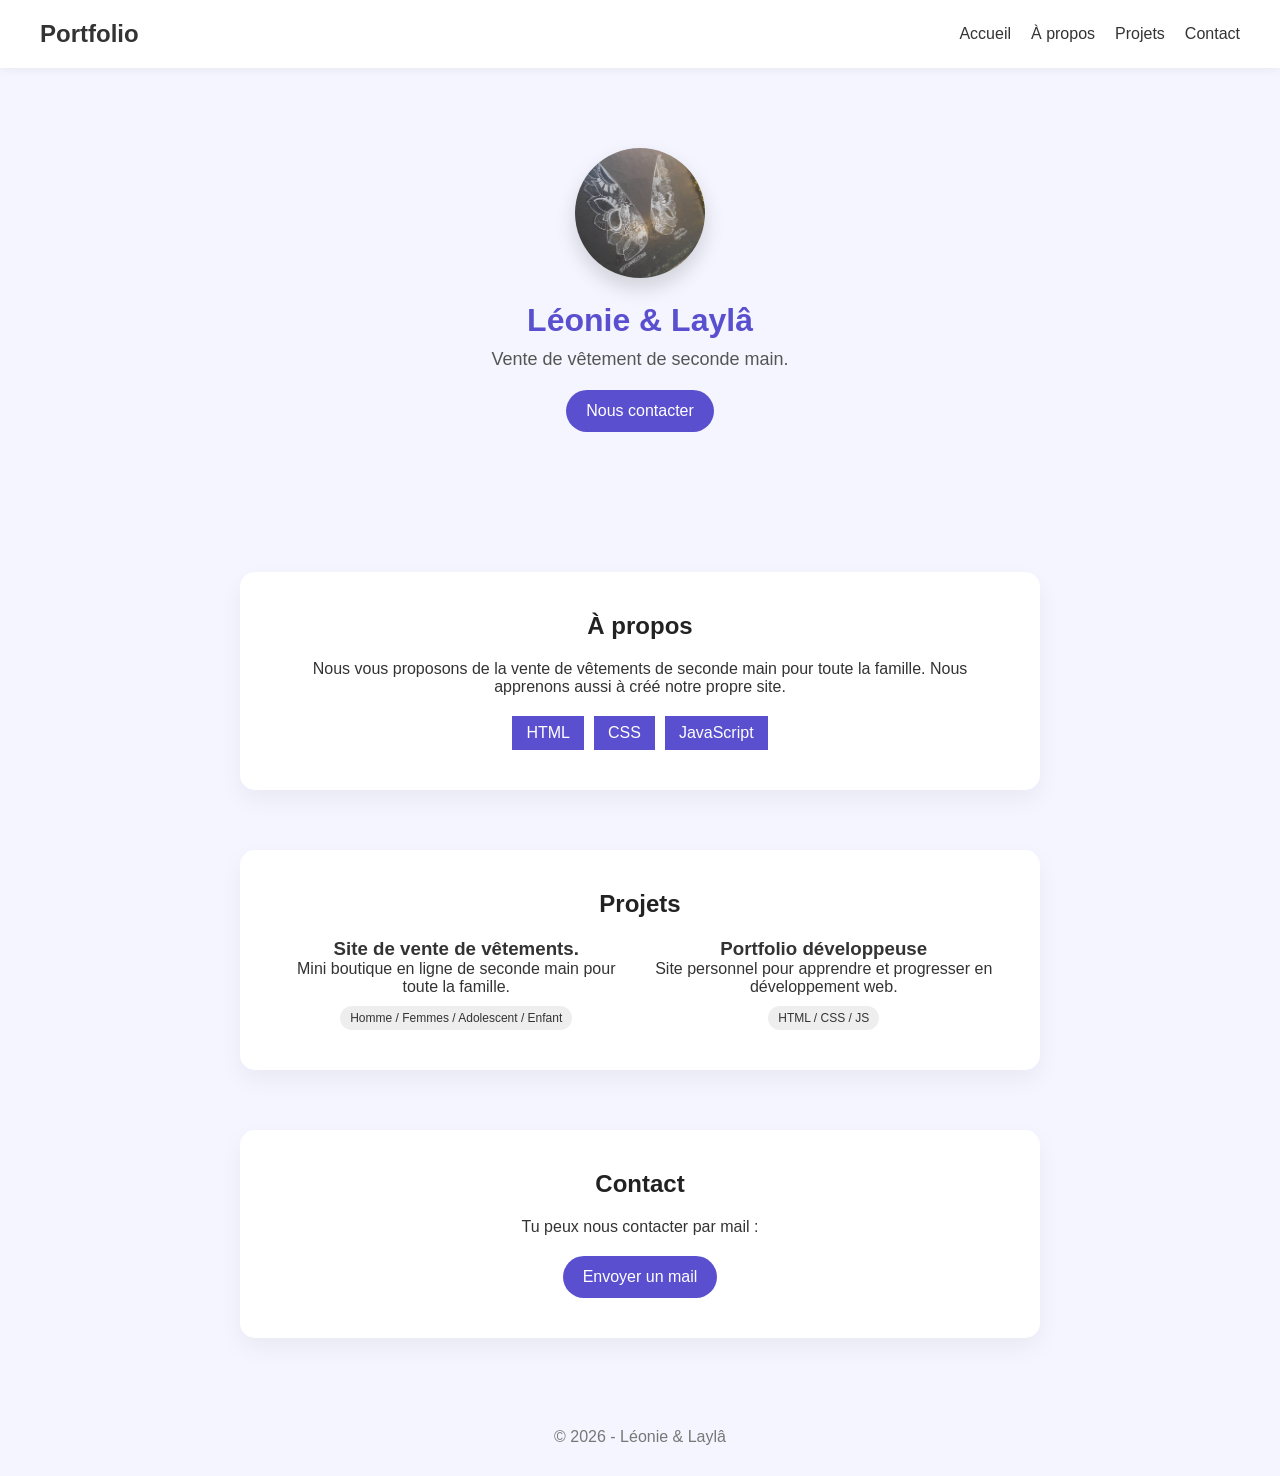
<file: index.html>
<!DOCTYPE html>
<html lang="fr">
    <head>
        <meta charset="UTF-8">
        <meta name="viewport" content="width=device-width, initial-scale=1.0">
        <title>Portfolio Léonie & Laylâ</title>
        <link rel="stylesheet" href="style.css">
    </head>
    <body>
        <!--NAVBAR-->
        <header>
            <nav class="navbar">
                <h2 class="logo">Portfolio</h2>
                <ul class="nav-links">
                    <li><a href="#home">Accueil</a></li>
                    <li><a href="#about">À propos</a></li>
                    <li><a href="#projets">Projets</a></li>
                    <li><a href="#contact">Contact</a></li>
                </ul>
            </nav>
        </header>
        <!--ACCUEIL-->
        <section id="home" class="hero">
            <img src="photo.jpg" alt="Photo profil" class="profile-pic">
            <h1>Léonie & Laylâ</h1>
            <p>Vente de vêtement de seconde main.</p>
            <a href="#contact" class="btn">Nous contacter</a>
        </section>
        <!--A PROPOS-->
        <section id="about" class="section">
            <h2>À propos</h2>
            <p>
                Nous vous proposons de la vente de vêtements de seconde main pour toute la famille.
                Nous apprenons aussi à créé notre propre site.
            </p>
            <div class="skills">
                <span>HTML</span>
                <span>CSS</span>
                <span>JavaScript</span>
            </div>
        </section>
        <!--PROJETS-->
        <section id="projets" class="section">
            <h2>Projets</h2>
            <div class="project-grid">
                <div class="card">
                <h3>Site de vente de vêtements.</h3>
                <p>Mini boutique en ligne de seconde main pour toute la famille.</p>
                <span class="tag">Homme / Femmes / Adolescent / Enfant</span>
            </div>
            <div class="card">
                <h3>Portfolio développeuse</h3>
                <p>Site personnel pour apprendre et progresser en développement web.</p>
                <span class="tag">HTML / CSS / JS</span>
            </div>
            </div>
        </section>
        <!--CONTACT-->
        <section id="contact" class="section">
            <h2>Contact</h2>
            <p>Tu peux nous contacter par mail :</p>
            <a href="mailto:laylapaulico2@gmail.com" class="btn">
                Envoyer un mail
            </a>
        </section>
        <!--FOOTER-->
        <footer>
            <p>© 2026 - Léonie & Laylâ</p>
        </footer>
    </body>
        </html>
</file>
<file: style.css>
* {
            margin: 0;
            padding: 0;
            box-sizing: border-box;
          }
          body {
                font-family: 'Segoe UI', Tahoma, Geneva, Verdana, sans-serif;
                background-color: #f5f5ff;
                color: #333;
            }
            /* NAVBAR */
            .navbar {
                display: flex;
                justify-content: space-between;
                align-items: center;
                padding: 20px 40px;
                background: white;
                box-shadow: 0 2px 10px rgba(0,0,0,0.05);
                position: sticky;
                top: 0;
            }
            .nav-links {
                display: flex;
                gap: 20px;
                list-style: none;
            }
            .nav-links a {
                text-decoration: none;
                color: #333;
                font-weight: 500;
            }
            .nav-links a:hover {
                color: #5a4fcf;
            }
            /* HERO */
            .hero {
                text-align: center;
                padding: 80px 20px;
            }
            .profile-pic {
                width: 130px;
                height: 130px;
                border-radius: 50%;
                object-fit: cover;
                box-shadow: 0 10px 20px rgba(0,0,0,0.15);
                margin-bottom: 20px;
            }
            .hero h1 {
                font-size: 32px;
                color: #5a4fcf;
            }
            .hero p {
                margin-top: 10px;
                font-size: 18px;
                color: #555;
            }
            /* SECTIONS */
            .section {
                max-width: 800px;
                margin: 60px auto;
                padding: 40px;
                text-align: center;
                background: white;
                border-radius: 15px;
                box-shadow: 0 10px 25px rgba(0,0,0,0.05);
            }
            .section h2 {
                margin-bottom: 20px;
                color: #222;
            }
            .section, .hero {
                animation: fadeIn 0.8s ease-in-out;
            }
            @keyframes fadeIn {
                from {
                    opacity: 0;
                    transform: translateY(0);
                }
                to {
                    opacity: 1;
                    transform: translateY(0);
                }
            }
            /* SKILLS */
            .skills {
                display: flex;
                justify-content: center;
                flex-wrap: wrap;
                gap: 10px;
                margin-top: 20px;
            }
            .skills span {
                background: #5a4fcf;
                color: white;
                padding: 8px 14px;
                border-radius: left;
            }
            /* BUTTON */
            .btn {
                display: inline-block;
                margin-top: 20px;
                padding: 12px 20px;
                background: #5a4fcf;
                color: white;
                text-decoration: none;
                border-radius: 25px;
                transition: 0.3s;
            }
            .btn:hover {
                background: #4037a3;
                transform: translateY(-2px);
            }
            /* FOOTER */
            footer {
                text-align: center;
                padding: 30px;
                color: #777;
            }
            @media (max-width:768px) {
                .navbar {
                    flex-direction: column;
                    gap: 10px;
                }
                .nav-links {
                    flex-direction: column;
                    text-align: center;
                }
                .section {
                    margin: 30px 15px;
                    padding: 25px;
                }
                .hero h1 {
                    font-size: 24px;
                }
            }
            .project-grid {
                display: grid;
                grid-template-columns: repeat(auto-fit, minmax(250px, 1fr));
                gap: 15px;
            }
            .card {
                transition: 0.3s;
            }
            .card:hover {
                transform: translateY(-5px);
                box-shadow: 0 15px 30px rgba(0,0,0,0.1);
            }
            .tag {
                display: inline-block;
                margin-top: 10px;
                font-size: 12px;
                background: #eee;
                padding: 5px 10px;
                border-radius: 20px;
            }
</file>
